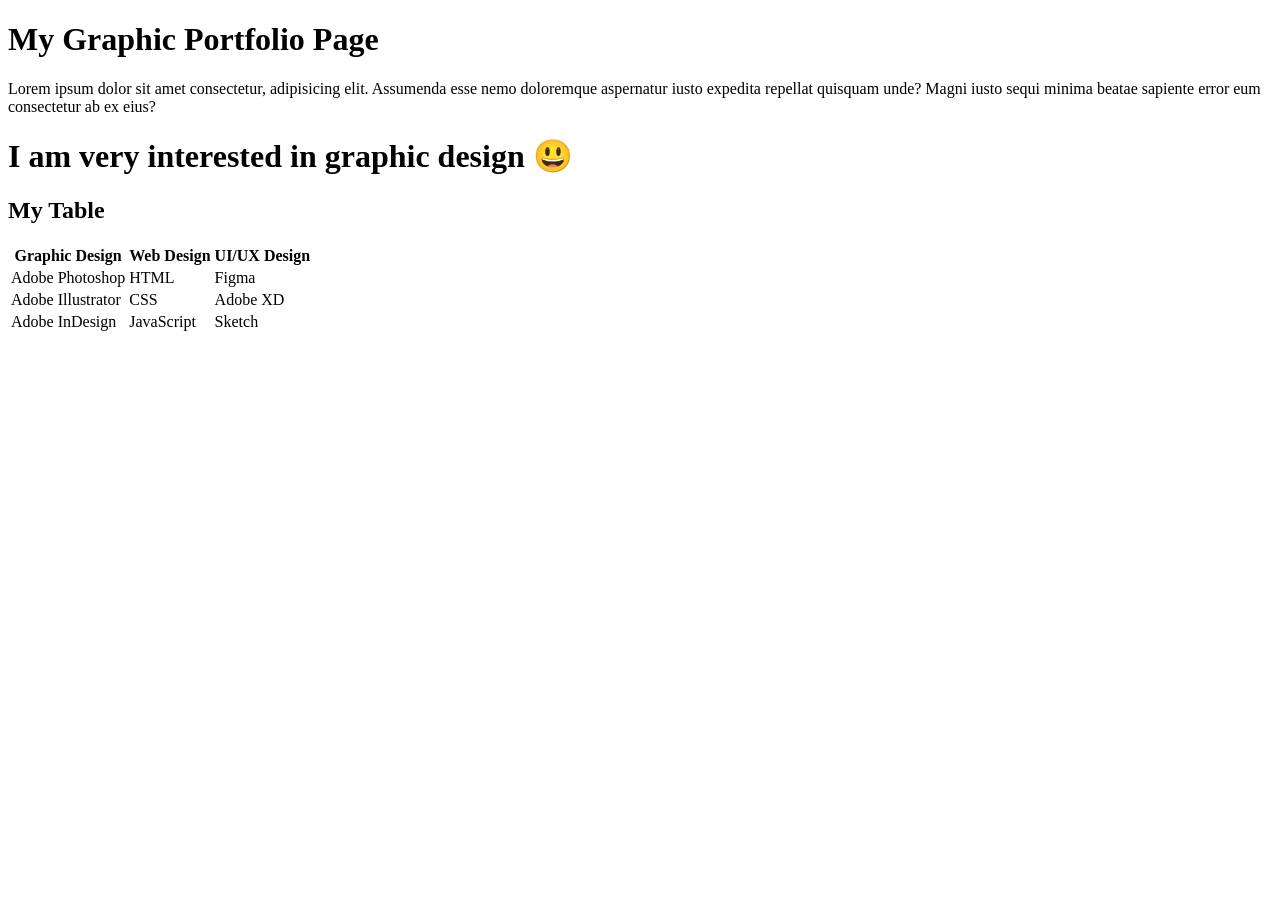
<file: index.html>
<!doctype html>
<html lang="en">
  <head>
    <meta charset="UTF-8" />
    <meta name="viewport" content="width=device-width, initial-scale=1.0" />
    <title>Basics of HTML</title>
  </head>
  <body>
    <h1>My Graphic Portfolio Page</h1>
    <p>
      Lorem ipsum dolor sit amet consectetur, adipisicing elit. Assumenda esse
      nemo doloremque aspernatur iusto expedita repellat quisquam unde? Magni
      iusto sequi minima beatae sapiente error eum consectetur ab ex eius?
    </p>
    <!-- <img src="images/Church Flyer Design Idea.jpeg" alt="Church Flyer Design Idea">

    <h1>Flyer Design Ideas</h1>
    <p>
      Lorem, ipsum dolor sit amet consectetur adipisicing elit. Necessitatibus, nostrum? Molestiae voluptatibus quia necessitatibus iusto. Quod provident amet quia consectetur ex eum reprehenderit officiis voluptatum delectus, sit culpa odit cumque?
      Animi reiciendis nihil ab excepturi obcaecati dolores, possimus et autem repellat quam ipsam! Quaerat nulla natus, a vitae quisquam dolore, voluptatum, numquam consequuntur ad ab hic voluptatibus consequatur quas. Libero?
      Expedita maiores libero maxime reprehenderit laborum possimus, culpa sint inventore quasi adipisci esse assumenda natus est fugit? Quaerat recusandae, aliquam, cumque dolore fuga, pariatur impedit quam consectetur excepturi voluptas numquam.
      Sequi itaque ab, sit cum magnam beatae optio vitae repellat necessitatibus reiciendis quibusdam similique, amet sint nobis suscipit odio a explicabo. Explicabo adipisci molestias, nulla totam beatae maiores quos? Quasi.
      Adipisci vero dolor dolorum omnis sint similique praesentium tempore cumque quos architecto, non corporis excepturi necessitatibus consequatur aspernatur maxime rerum iste ratione numquam provident dicta odio. A ad atque nesciunt.
    </p>
    <img src="images/Church Flyer Design.jpeg" alt="Church Flyer Design Idea 2">
    <img src="images/Church Flyer design.jpeg" alt="Church Flyer Design Idea 3">
     -->

     <h1>I am very interested in graphic design &#128515; </h1>
     <h2>My Table </h2>

      <table>
          <tr>
            <th>Graphic Design</th>
            <th>Web Design</th>
            <th>UI/UX Design</th>
          </tr>
          <tr>
            <td>Adobe Photoshop</td>
            <td>HTML</td>
            <td>Figma</td>
          </tr>
          <tr>
            <td>Adobe Illustrator</td>
            <td>CSS</td>
            <td>Adobe XD</td>
          </tr>
          <tr>
            <td>Adobe InDesign</td>
            <td>JavaScript</td>
            <td>Sketch</td>
          </tr>
        </table>
  </body>
</html>
</file>
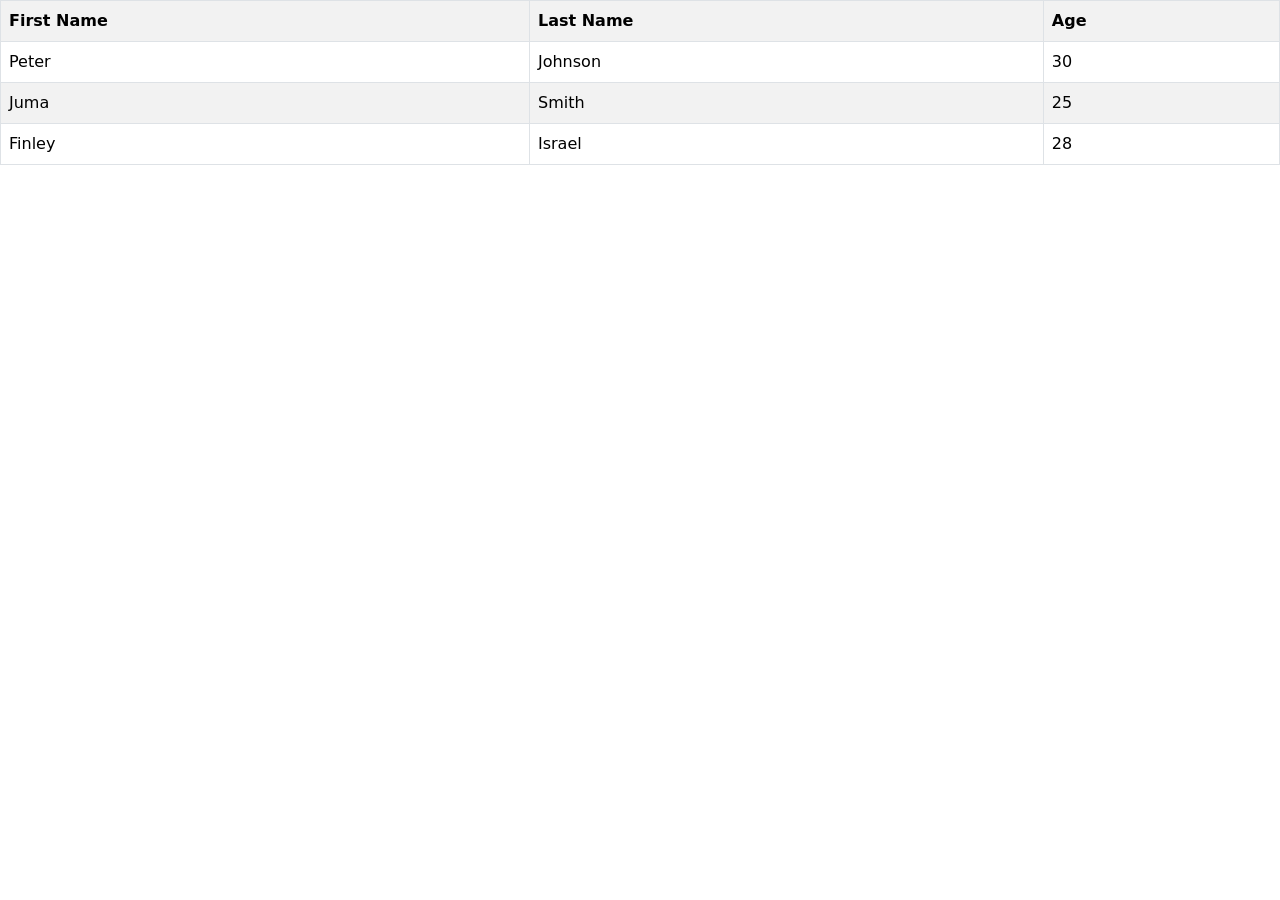
<file: bootstrap.html>
<!DOCTYPE html>
<html lang="en">
<head>
    <meta charset="UTF-8">
    <meta name="viewport" content="width=device-width, initial-scale=1.0">
    <title>Bootstrap Intro</title>
    <link href="https://cdn.jsdelivr.net/npm/bootstrap@5.3.8/dist/css/bootstrap.min.css" rel="stylesheet">
</head>
<body>
    <!-- <h1 class="text-center text-danger">Lorem ipsum, dolor sit amet consectetur adipisicing.</h1>
    <p class="text-center">Lorem ipsum dolor sit, amet consectetur adipisicing elit. Corrupti vel placeat blanditiis eveniet quasi, voluptatibus debitis et sapiente totam neque sed perferendis fuga? Sunt omnis expedita deserunt cumque, quibusdam dicta!</p> -->

    <!-- Tables -->
  <table class="table table-striped table-hover table-bordered">
    <tr>
        <th>First Name</th>
        <th>Last Name</th>
        <th>Age</th>
    </tr>
    <tr>
        <td>Peter</td>
        <td>Johnson</td>
        <td>30</td>
    </tr>
    <tr>
        <td>Juma</td>
        <td>Smith</td>
        <td>25</td>
    </tr>
    <tr>
        <td>Finley</td>
        <td>Israel</td>
        <td>28</td>
    </tr>
  </table>
</html>
</file>
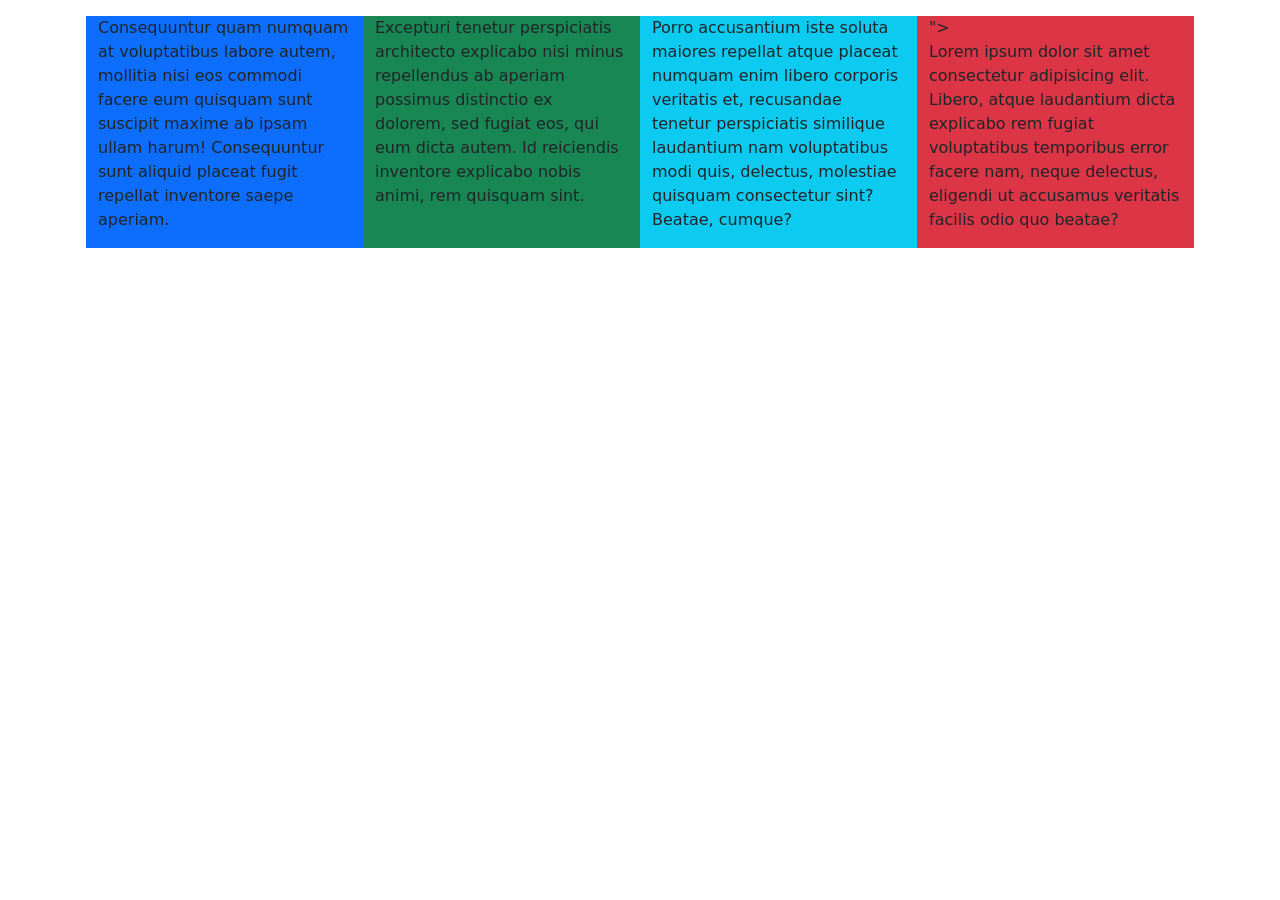
<file: bs_grid.html>
<!doctype html>
<html lang="en">
  <head>
    <meta charset="UTF-8" />
    <meta name="viewport" content="width=device-width, initial-scale=1.0" />
    <title>Bootstrap Grid</title>
    <link
      href="https://cdn.jsdelivr.net/npm/bootstrap@5.3.8/dist/css/bootstrap.min.css"
      rel="stylesheet"
    />
  </head>
  <body>
    <!-- container -->
    <!-- .row -->
    <!-- .col -->
    <div class="container d-none" >
      <div class="row">
        <div class="col-sm-4 col-md-8 border">
          <p>
            Lorem ipsum dolor sit amet consectetur adipisicing elit. Possimus
            enim aut ex dolorum quidem, ducimus ipsa reprehenderit delectus ad?
            Inventore, exercitationem omnis. Beatae, voluptas quo repellat
            nesciunt pariatur esse? Rem.
          </p>
        </div>
        <div class="col-sm-8 col-md-4 border">
          <p>
            Lorem ipsum dolor sit amet consectetur adipisicing elit. Similique
            qui corrupti magnam fugiat nulla soluta exercitationem excepturi
            iure aspernatur? Pariatur ut, fugit totam nihil distinctio labore
            tempora incidunt laudantium culpa!
          </p>
        </div>
      </div>
    </div>
    <div class="container d-none">
        <div class="row">
            <div class="col-sm-6 col-md-4 border border-danger">
                <p>Lorem, ipsum dolor sit amet consectetur adipisicing elit. Eaque nihil quaerat est consequatur consequuntur commodi iste delectus, ipsum cum quibusdam architecto debitis incidunt, asperiores expedita sequi et? Placeat, ullam recusandae?</p>
            </div>
            <div class="col-sm-6 col-md-4 border border-primary">
                <p>Saepe exercitationem illo nam minus, iste repellat, sed vero perspiciatis adipisci accusamus repellendus nihil cum. Ratione, alias quas deserunt minima, ipsa dolores corrupti vel voluptate nam, laboriosam error molestiae accusamus.</p>
            </div>
            <div class="col-sm-12 col-md-4 border border-success">
                <p>Impedit porro delectus doloribus quaerat, explicabo fugiat amet libero ipsum sapiente illo quae asperiores eius odit. Quod culpa beatae, dicta, ex voluptates quos ea voluptatum sunt sed, fuga necessitatibus dolores.</p>
            </div>
        </div>
    </div>
    <div class="container d-none">
        <div class="row bg-primary p-5 justify-content-center">
            <div class="col-7 border border-white">
                <p class="text-white">Lorem ipsum dolor sit amet, consectetur adipisicing elit. Sit omnis necessitatibus consectetur ipsum perspiciatis cumque fugiat corporis commodi. Consectetur illo reprehenderit saepe atque placeat error fuga molestias enim laborum sunt.</p>
            </div>
        </div>
    </div>
    <div class="container">
        <!-- rearranging columns -->
         <div class="row p-3">
            <div class="col-md-3 bg-danger order-sm-4"> ">
                <p>Lorem ipsum dolor sit amet consectetur adipisicing elit. Libero, atque laudantium dicta explicabo rem fugiat voluptatibus temporibus error facere nam, neque delectus, eligendi ut accusamus veritatis facilis odio quo beatae?</p>
            </div>
            <div class="col-md-3 bg-primary order-sm-1">
                <p>Consequuntur quam numquam at voluptatibus labore autem, mollitia nisi eos commodi facere eum quisquam sunt suscipit maxime ab ipsam ullam harum! Consequuntur sunt aliquid placeat fugit repellat inventore saepe aperiam.</p>
            </div>
            <div class="col-md-3 bg-success order-sm-2">
                <p>Excepturi tenetur perspiciatis architecto explicabo nisi minus repellendus ab aperiam possimus distinctio ex dolorem, sed fugiat eos, qui eum dicta autem. Id reiciendis inventore explicabo nobis animi, rem quisquam sint.</p>
            </div>
            <div class="col-md-3 bg-info order-sm-3">
                <p>Porro accusantium iste soluta maiores repellat atque placeat numquam enim libero corporis veritatis et, recusandae tenetur perspiciatis similique laudantium nam voluptatibus modi quis, delectus, molestiae quisquam consectetur sint? Beatae, cumque?</p>
            </div>
         </div>
    </div>
  </body>
</html>
</file>
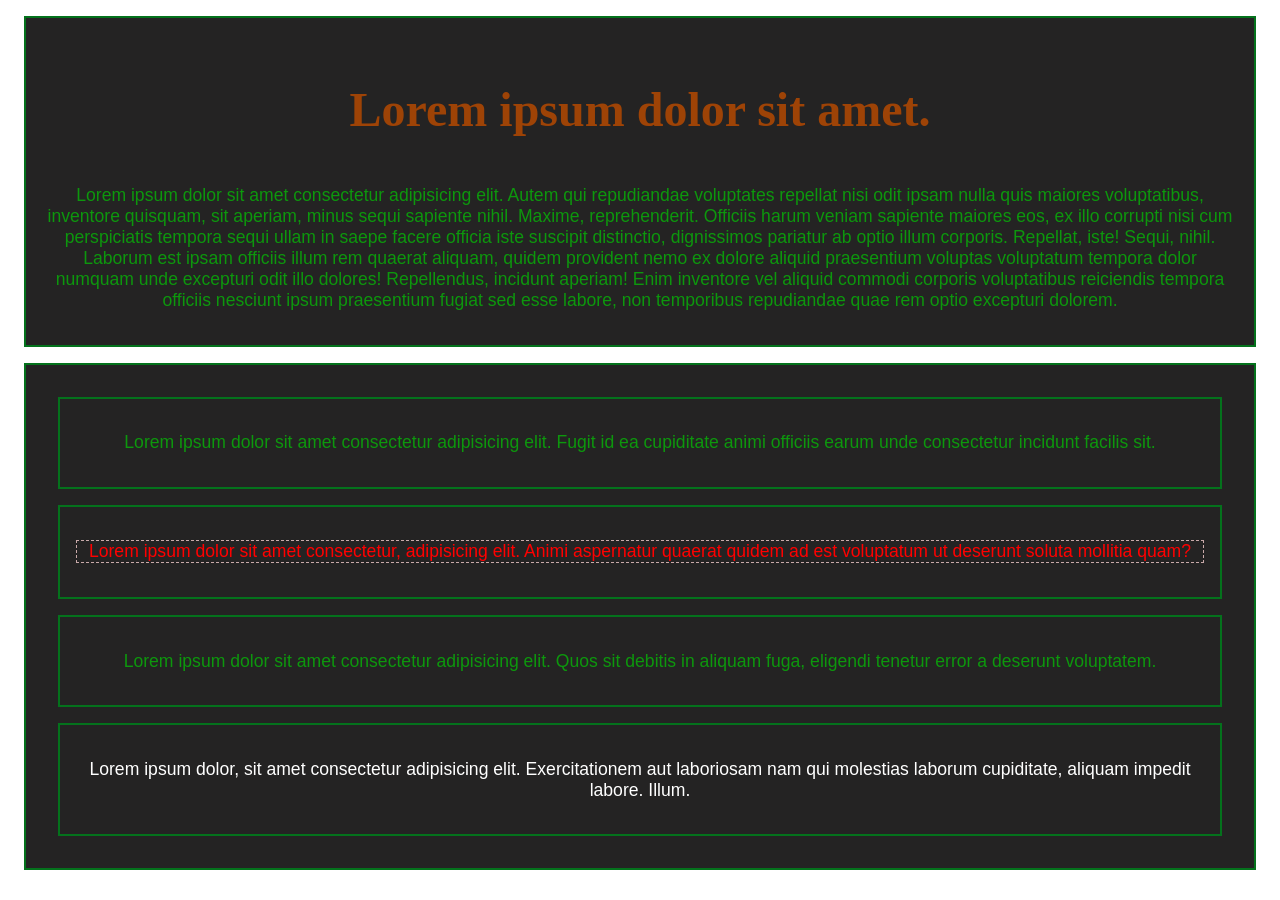
<file: divs.html>
<!doctype html>
<html lang="en">
  <head>
    <meta charset="UTF-8" />
    <meta name="viewport" content="width=device-width, initial-scale=1.0" />
    <title>DIV</title>
    <style>
      div {
        background: #242323;
        padding: 16px;
        margin: 16px;
        border: 2px solid rgb(4, 114, 28);
      }
      h3 {
        color: #9e4306;
        text-align: center;
        font-family: "Butterfly Kids", cursive;
        font-size: 3rem;
      }
      p {
        color: #0d970d;
        text-align: center;
        font-family: "Andika", Sans-serif;
        font-size: 1.1rem;
      }

      .text-danger {
        color: red;
      }
      .text-success {
        color: white;
      }
      .fancy-border{
        border: 1px dashed #c9a9a9;
      }
    </style>
  </head>
  <body>
    <div>
      <h3>Lorem ipsum dolor sit amet.</h3>
      <p>
        Lorem ipsum dolor sit amet consectetur adipisicing elit. Autem qui
        repudiandae voluptates repellat nisi odit ipsam nulla quis maiores
        voluptatibus, inventore quisquam, sit aperiam, minus sequi sapiente
        nihil. Maxime, reprehenderit. Officiis harum veniam sapiente maiores
        eos, ex illo corrupti nisi cum perspiciatis tempora sequi ullam in saepe
        facere officia iste suscipit distinctio, dignissimos pariatur ab optio
        illum corporis. Repellat, iste! Sequi, nihil. Laborum est ipsam officiis
        illum rem quaerat aliquam, quidem provident nemo ex dolore aliquid
        praesentium voluptas voluptatum tempora dolor numquam unde excepturi
        odit illo dolores! Repellendus, incidunt aperiam! Enim inventore vel
        aliquid commodi corporis voluptatibus reiciendis tempora officiis
        nesciunt ipsum praesentium fugiat sed esse labore, non temporibus
        repudiandae quae rem optio excepturi dolorem. 
      </p>
    </div>
    <div>
      <div>
        <p>
          Lorem ipsum dolor sit amet consectetur adipisicing elit. Fugit id ea
          cupiditate animi officiis earum unde consectetur incidunt facilis sit.
        </p>
      </div>
      <div>
        <p class="text-danger fancy-border">
          Lorem ipsum dolor sit amet consectetur, adipisicing elit. Animi
          aspernatur quaerat quidem ad est voluptatum ut deserunt soluta
          mollitia quam?
        </p>
      </div>
      <div>
        <p>
          Lorem ipsum dolor sit amet consectetur adipisicing elit. Quos sit
          debitis in aliquam fuga, eligendi tenetur error a deserunt voluptatem.
        </p>
      </div>
      <div>
        <p class="text-success">
          Lorem ipsum dolor, sit amet consectetur adipisicing elit.
          Exercitationem aut laboriosam nam qui molestias laborum cupiditate,
          aliquam impedit labore. Illum.
        </p>
      </div>
    </div>
  </body>
</html>
</file>
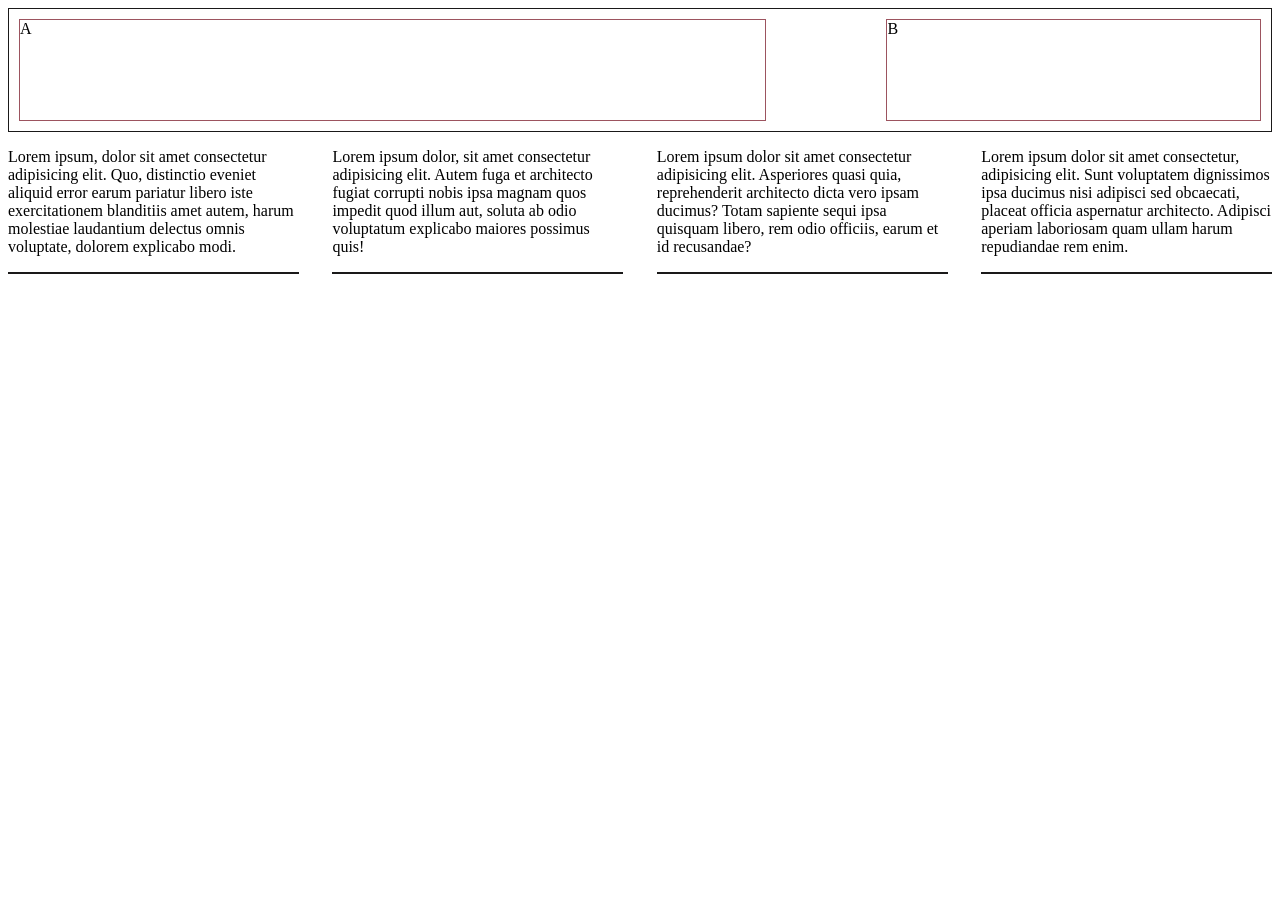
<file: flex.html>
<!doctype html>
<html lang="en">
  <head>
    <meta charset="UTF-8" />
    <meta name="viewport" content="width=device-width, initial-scale=1.0" />
    <title>CSS Flex</title>
    <style>
      .main-1 {
        border: 1px solid #1a1919;
        padding: 10px;
        display: flex;
        justify-content: space-between;
        
      }
      .smaller {
        border: 1px solid rgb(156, 83, 95);
        height: 100px;
        width: 45%;
        /* margin: auto; */
      }
      .big {
        width: 60%;
      }
      .small {
        width: 30%;
      }
      .container{
        display: flex;
        justify-content: space-between;
      }
      .content-1{
        width: 23%;
        border-bottom: 2px solid #1a1919;
      }
    </style>
  </head>
  <body>

    <!-- setup username and email -->
     <!-- git config --global user.name "dev-7ohnson" -->
      <!-- git config --global user.email "bulumapeter982@gmail.com" -->
       <!-- git commit -m "HTML AND CSS" -->
        <!-- git remote add origin https://github.com/dev-7ohnson/intro_web.git
git branch -M main
git push -u origin main -->
<!-- git push -u origin master -->

    <div class="main-1">
      <div class="smaller big">A</div>
      <div class="smaller small">B</div>
    </div>

    <div class="container">
      <div class="content-1">
        <p>
          Lorem ipsum, dolor sit amet consectetur adipisicing elit. Quo,
          distinctio eveniet aliquid error earum pariatur libero iste
          exercitationem blanditiis amet autem, harum molestiae laudantium
          delectus omnis voluptate, dolorem explicabo modi.
        </p>
      </div>

      <div class="content-1">
        <p>
          Lorem ipsum dolor, sit amet consectetur adipisicing elit. Autem fuga
          et architecto fugiat corrupti nobis ipsa magnam quos impedit quod
          illum aut, soluta ab odio voluptatum explicabo maiores possimus quis!
        </p>
      </div>
      <div class="content-1">
        <p>
          Lorem ipsum dolor sit amet consectetur adipisicing elit. Asperiores
          quasi quia, reprehenderit architecto dicta vero ipsam ducimus? Totam
          sapiente sequi ipsa quisquam libero, rem odio officiis, earum et id
          recusandae?
        </p>
      </div>
      <div class="content-1">
        <p>
          Lorem ipsum dolor sit amet consectetur, adipisicing elit. Sunt
          voluptatem dignissimos ipsa ducimus nisi adipisci sed obcaecati,
          placeat officia aspernatur architecto. Adipisci aperiam laboriosam
          quam ullam harum repudiandae rem enim.
        </p>
      </div>
    </div>
    <!-- .content>(.s>p>lorem)*4 -->
  </body>
</html>
</file>
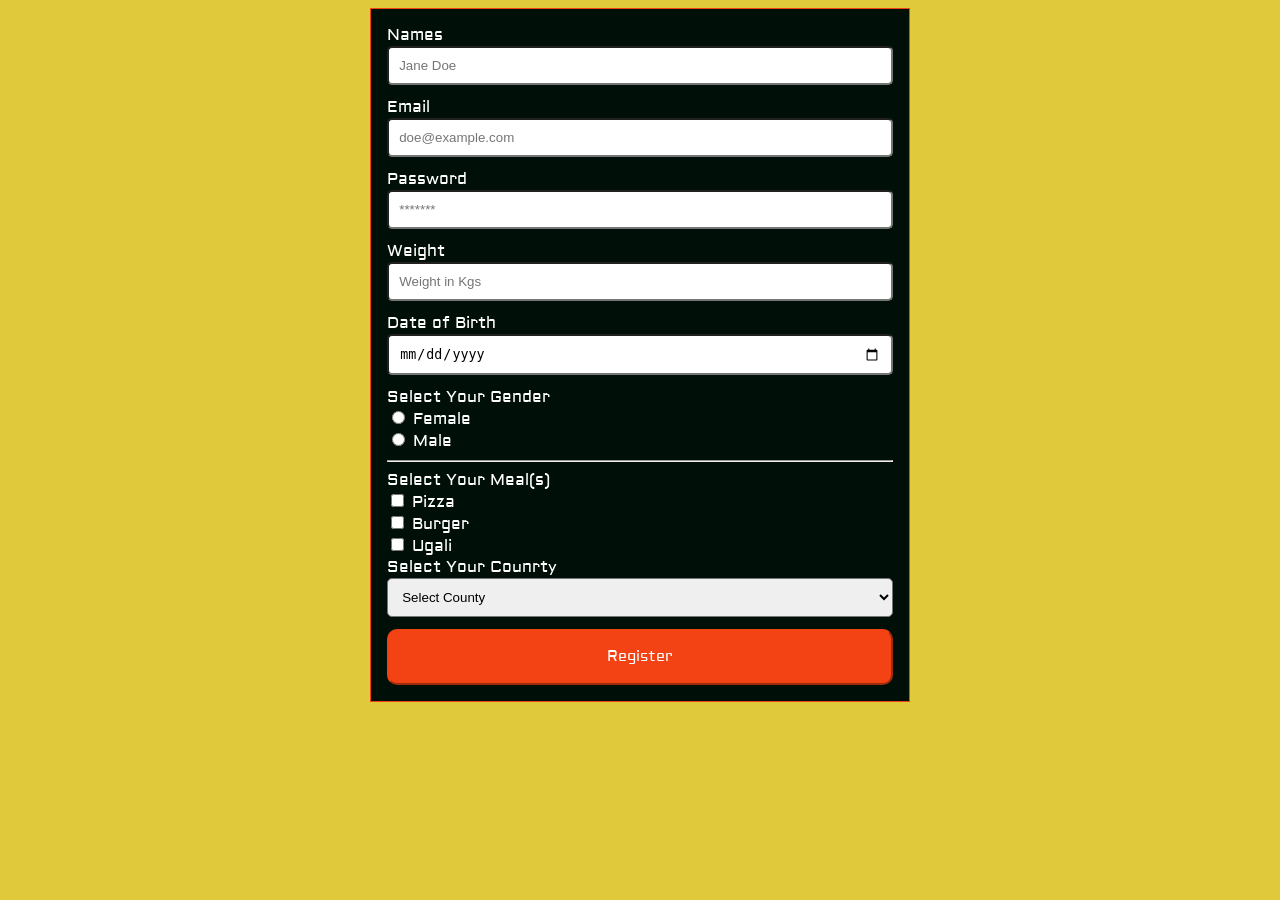
<file: forms.html>
<!doctype html>

<html lang="en">
  <head>
    <meta charset="UTF-8" />

    <meta name="viewport" content="width=device-width, initial-scale=1.0" />

    <title>Forms</title>
    <link rel="preconnect" href="https://fonts.googleapis.com" />
    <link rel="preconnect" href="https://fonts.googleapis.com" />
    <link rel="preconnect" href="https://fonts.gstatic.com" crossorigin />
    <link
      href="https://fonts.googleapis.com/css2?family=Aldrich&display=swap"
      rel="stylesheet"
    />

    <style>
      body {
        background: #e0ca3c;
        font-family: "Aldrich", sans-serif;
        font-weight: 400;
        font-style: normal;
      }
      form{
        width: 40%;
        border: 1px solid #F34213;
        padding: 16px;
        margin: auto;
        background: #000F08;
      }
      label{
        color: #ffffff;
      }
      .full-width{
        width: 100%;
        padding: 10px;
        box-sizing: border-box;
        margin-bottom: 12px;
        border-radius: 5px;
      }
      button{
        font-family: "Aldrich", sans-serif;
        font-size: 15px;
        width: 100%;
        background: #F34213;
        border-color: #F34213;
        padding: 16px;
        color: #ffffff;
        border-radius: 10px;
      }
    </style>
  </head>

  <body>
    <!-- text, email, password, number, date, radio, checkbox, select, submit -->

    <form>
      <label for="names">Names</label>

      <input
        type="text"
        required
        id="names"
        name="full_name"
        placeholder="Jane Doe"
        class="full-width"
      />

      <br />

      <label for="email">Email</label>

      <input
        type="email"
        required
        id="email"
        name="email"
        placeholder="doe@example.com"
        class="full-width"
      />

      <br />

      <label for="pass">Password</label>

      <input
        type="password"
        required
        id="pass"
        name="pass"
        placeholder="*******"
        class="full-width"
      />

      <br />

      <label for="weight">Weight</label>

      <input
        type="number"
        min="30"
        max="250"
        step="0.01"
        required
        id="weight"
        name="weight"
        placeholder="Weight in Kgs"
        class="full-width"
      />

      <br />

      <label for="dob">Date of Birth</label>

      <input
        type="date"
        min="1940-01-01"
        max="2008-12-31"
        required
        id="dob"
        name="dob"
        class="full-width"
      />

      <!-- name must be the same for radio buttons -->

      <br />

      <label>Select Your Gender</label><br>

      <input type="radio" id="m" name="gender" value="F" />

      <label for="m">Female</label>

      <br />

      <input type="radio" id="f" name="gender" value="M" />

      <label for="f">Male</label>

      <hr />
       <label>Select Your Meal(s)</label>
       <br>
      <input type="checkbox" id="x" name="food" value="P001" />

      <label for="x">Pizza</label>

      <br />

      <input type="checkbox" id="y" name="food" />

      <label for="y">Burger</label>

      <br />

      <input type="checkbox" id="z" name="food" />

      <label for="z">Ugali</label>

      <!-- <p>Lorem ipsum dolor sit amet</p> -->

      <br />

      <label>Select Your Counrty</label>

      <select class="full-width">
        <option>Select County</option>

        <option value="1">Mombasa</option>

        <option value="2">Nairobi</option>

        <option value="3">Nyeri</option>

        <option value="4">Kisumu</option>

        <option value="5">Kisii</option>
      </select>

      <br />

      <button>Register</button>
    </form>
  </body>
</html>
</file>
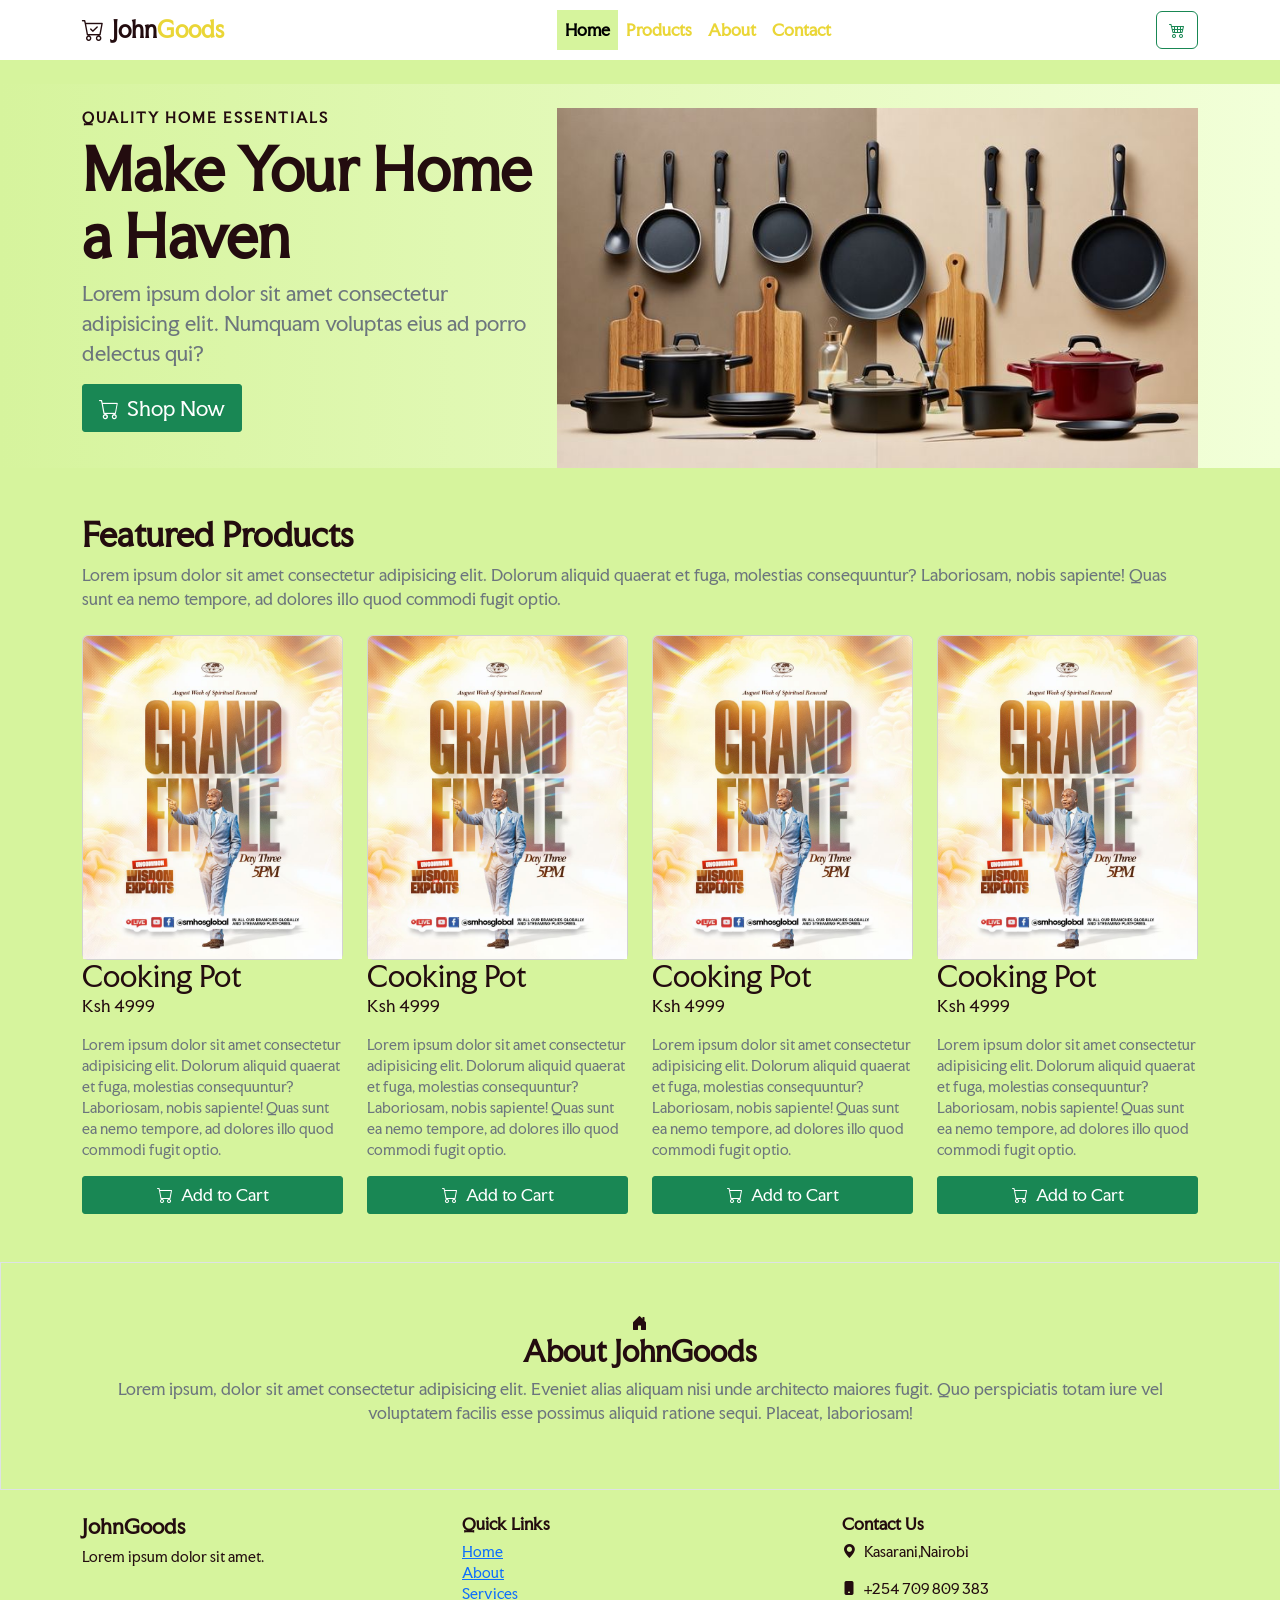
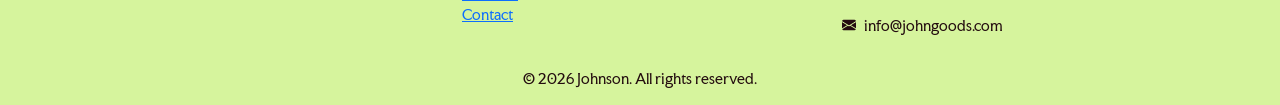
<file: full_page.html>
<!doctype html>
<html lang="en">
  <head>
    <meta charset="UTF-8" />
    <meta name="viewport" content="width=device-width, initial-scale=1.0" />
    <title>Full page</title>
    <link
      href="https://cdn.jsdelivr.net/npm/bootstrap@5.3.8/dist/css/bootstrap.min.css"
      rel="stylesheet"
    />
    <link
      rel="stylesheet"
      href="https://cdn.jsdelivr.net/npm/bootstrap-icons@1.13.2/font/bootstrap-icons.min.css"
    />
    <link rel="stylesheet" href="css/fullpage.css">
  </head>
  <body>
       <!-- Navigation Bar -->
      <nav class="navbar navbar-expand-sm bg-white mb-5">
        <div class="container">
            <a class="navbar-brand fw-bold" href="#"><i class="bi bi-cart-check me-2"></i>John<span id="goods">Goods</span></a>
            <button class="navbar-toggler" type="button" data-bs-toggle="collapse" data-bs-target="#collapsibleNavbar">
                <span class="navbar-toggler-icon"></span>
            </button>
            <div class="collapse navbar-collapse" id="collapsibleNavbar">
                <ul class="navbar-nav mx-auto">
                    <li class="nav-item">
                        <a class="nav-link active" href="#">Home</a>
                    </li>
                    <li class="nav-item">
                        <a class="nav-link" href="#">Products</a>
                    </li>
                  
                    <li class="nav-item">
                        <a class="nav-link" href="#">About</a>
                    </li>

                    <li class="nav-item">
                        <a class="nav-link" href="#">Contact</a>
                    </li>
                </ul>

                <a href="#" class="btn btn-outline-success"><i class="bi bi-cart4"></i></a>
            </div>
        </div>
    </nav>
    <!-- Header Section -->
    <header class="hero">
      <div class="container">
        <div class="row g-4">
          <div class="col-md-5">
            <p class="text-uppercase fw-bold mb-2 small-heading">Quality Home Essentials</p>
            <h1 class="display-4 fw-bold">Make Your Home a Haven</h1>
            <p class="text-secondary lead">
              Lorem ipsum dolor sit amet consectetur adipisicing elit. Numquam
              voluptas eius ad porro delectus qui?
            </p>
            <a href="#" class="btn btn-success btn-lg"
              ><i class="bi bi-cart me-2"></i>Shop Now</a
            >
          </div>
          <div class="col-md-7">
            <img src="images/_.jpeg" class="img-fluid hero-image" alt="" />
          </div>
        </div>
      </div>
    </header>
    <!-- Main Section -->
    <main>
      <section class="product-section py-5">
        <div class="container">
          <div class="section-heading mb-4">
            <h2 class="fw-bold">Featured Products</h2>
            <p class="text-secondary">
              Lorem ipsum dolor sit amet consectetur adipisicing elit. Dolorum
              aliquid quaerat et fuga, molestias consequuntur? Laboriosam, nobis
              sapiente! Quas sunt ea nemo tempore, ad dolores illo quod commodi
              fugit optio.
            </p>
          </div>
          <div class="row g-4">
            <div class=" col-sm-6 col-md-3">
              <div class="card">
                <img
                  src="images/Church Flyer Design.jpeg"
                  class="card-img-top"
                  alt="Product 1"
                />
              </div>
              <div class="card-body">
                <h3 class="card-title">Cooking Pot</h3>
                <p>Ksh 4999</p>
                <p class="card-text text-secondary small">
                  Lorem ipsum dolor sit amet consectetur adipisicing elit.
                  Dolorum aliquid quaerat et fuga, molestias consequuntur?
                  Laboriosam, nobis sapiente! Quas sunt ea nemo tempore, ad
                  dolores illo quod commodi fugit optio.
                </p>
                <button class="btn btn-success w-100">
                  <i class="bi bi-cart me-2"></i>Add to Cart
                </button>
              </div>
            </div>
            <div class=" col-sm-6 col-md-3">
              <div class="card">
                <img
                  src="images/Church Flyer Design.jpeg"
                  class="card-img-top"
                  alt="Product 1"
                />
              </div>
              <div class="card-body">
                <h3 class="card-title">Cooking Pot</h3>
                <p>Ksh 4999</p>
                <p class="card-text text-secondary small">
                  Lorem ipsum dolor sit amet consectetur adipisicing elit.
                  Dolorum aliquid quaerat et fuga, molestias consequuntur?
                  Laboriosam, nobis sapiente! Quas sunt ea nemo tempore, ad
                  dolores illo quod commodi fugit optio.
                </p>
                <button class="btn btn-success w-100">
                  <i class="bi bi-cart me-2"></i>Add to Cart
                </button>
              </div>
            </div>
            <div class=" col-sm-6 col-md-3">
              <div class="card">
                <img
                  src="images/Church Flyer Design.jpeg"
                  class="card-img-top"
                  alt="Product 1"
                />
              </div>
              <div class="card-body">
                <h3 class="card-title">Cooking Pot</h3>
                <p>Ksh 4999</p>
                <p class="card-text text-secondary small">
                  Lorem ipsum dolor sit amet consectetur adipisicing elit.
                  Dolorum aliquid quaerat et fuga, molestias consequuntur?
                  Laboriosam, nobis sapiente! Quas sunt ea nemo tempore, ad
                  dolores illo quod commodi fugit optio.
                </p>
                <button class="btn btn-success w-100">
                  <i class="bi bi-cart me-2"></i>Add to Cart
                </button>
              </div>
            </div>
            <div class=" col-sm-6 col-md-3">
              <div class="card">
                <img
                  src="images/Church Flyer Design.jpeg"
                  class="card-img-top"
                  alt="Product 1"
                />
              </div>
              <div class="card-body">
                <h3 class="card-title">Cooking Pot</h3>
                <p>Ksh 4999</p>
                <p class="card-text text-secondary small">
                  Lorem ipsum dolor sit amet consectetur adipisicing elit.
                  Dolorum aliquid quaerat et fuga, molestias consequuntur?
                  Laboriosam, nobis sapiente! Quas sunt ea nemo tempore, ad
                  dolores illo quod commodi fugit optio.
                </p>
                <button class="btn btn-success w-100">
                  <i class="bi bi-cart me-2"></i>Add to Cart
                </button>
              </div>
            </div>
          </div>
        </div>
      </section>

      <!-- About Section -->
      <section class="about-section py-5 border">
        <div class="container text-center">
          <i class="bi bi-house-door-fill"></i>
          <h2 class="h3 fw-bold">About JohnGoods</h2>
          <p class="text-secondary">
            Lorem ipsum, dolor sit amet consectetur adipisicing elit. Eveniet
            alias aliquam nisi unde architecto maiores fugit. Quo perspiciatis
            totam iure vel voluptatem facilis esse possimus aliquid ratione
            sequi. Placeat, laboriosam!
          </p>
        </div>
      </section>
    </main>
    <!-- Footer -->
    <footer>
      <div class="container pt-4">
        <div class="row g-4">
          <div class="col-md-4">
            <h2 class="h5 fw-bold">JohnGoods</h2>
            <p class="small">Lorem ipsum dolor sit amet.</p>
          </div>
          <div class="col-md-4">
            <h3 class="h6 fw-bold">Quick Links</h3>
            <ul class="list-unstyled small">
              <li><a href="#">Home</a></li>
              <li><a href="#">About</a></li>
              <li><a href="#">Services</a></li>
              <li><a href="#">Contact</a></li>
            </ul>
          </div>
          <div class="col-md-4">
            <h3 class="h6 fw-bold">Contact Us</h3>
            <p class="small">
              <i class="bi bi-geo-alt-fill me-2"></i>Kasarani,Nairobi
            </p>
            <p class="small">
              <i class="bi bi-phone-fill me-2"></i>+254 709 809 383
            </p>
            <p class="small">
              <i class="bi bi-envelope-fill me-2"></i>info@johngoods.com
            </p>
          </div>
        </div>
      </div>
      <div class="copyright text-center py-3 small">
        <span>&copy; 2026 Johnson. All rights reserved.</span>
      </div>
    </footer>
    <script src="https://cdn.jsdelivr.net/npm/bootstrap@5.3.8/dist/js/bootstrap.bundle.min.js"></script>
  </body>
</html>
</file>
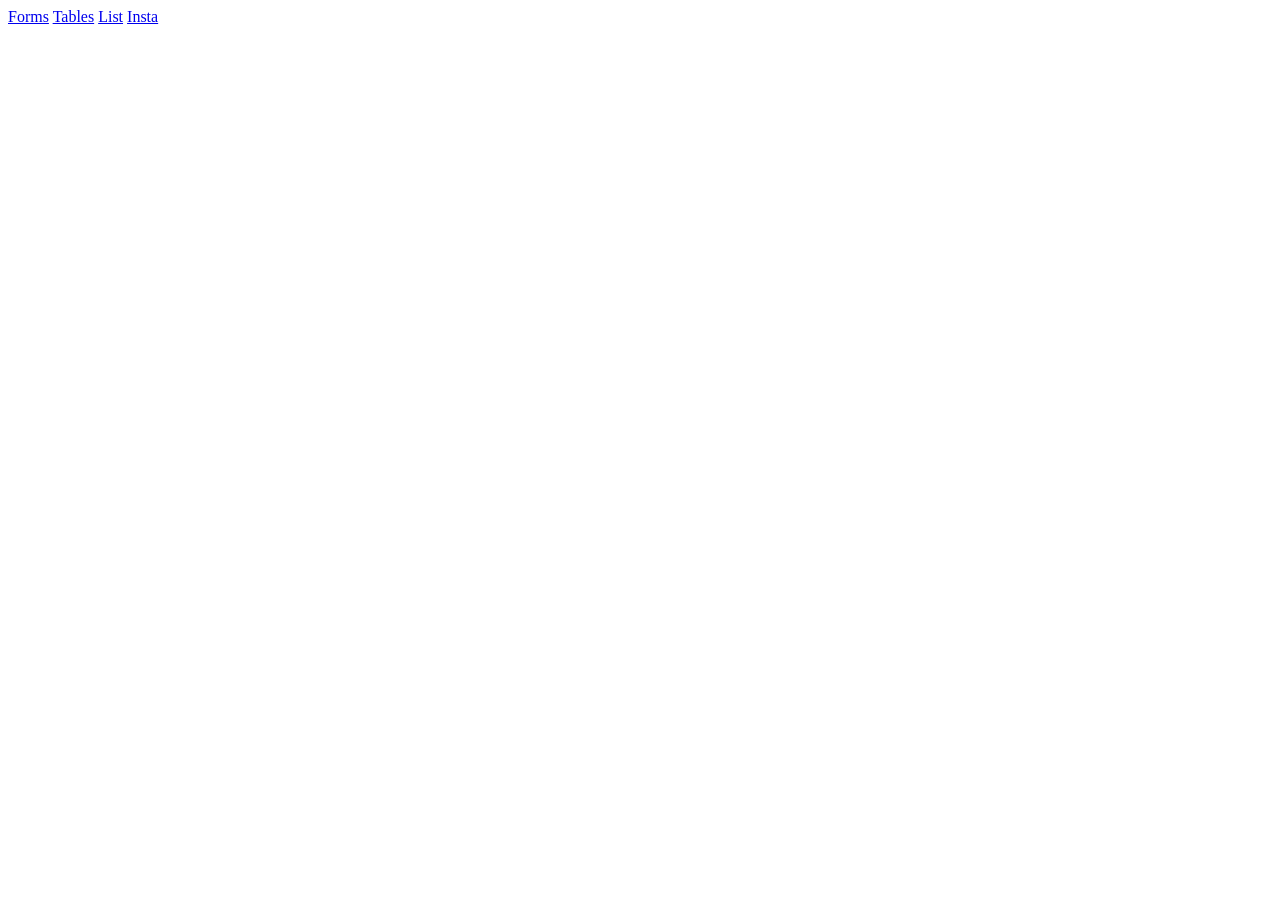
<file: links.html>
<!DOCTYPE html>
<html lang="en">
<head>
    <meta charset="UTF-8">
    <meta name="viewport" content="width=device-width, initial-scale=1.0">
    <title>Links or AnchorTags</title>
</head>
<body>
    <a href="forms.html">Forms</a>
    <a href="tables.html">Tables</a>
    <a href="list.html">List</a>


    <a href="https://www.w3schools.com/html/tryit.asp?filename=tryhtml_emoji_128515">Insta</a>
</body>
</html>
</file>
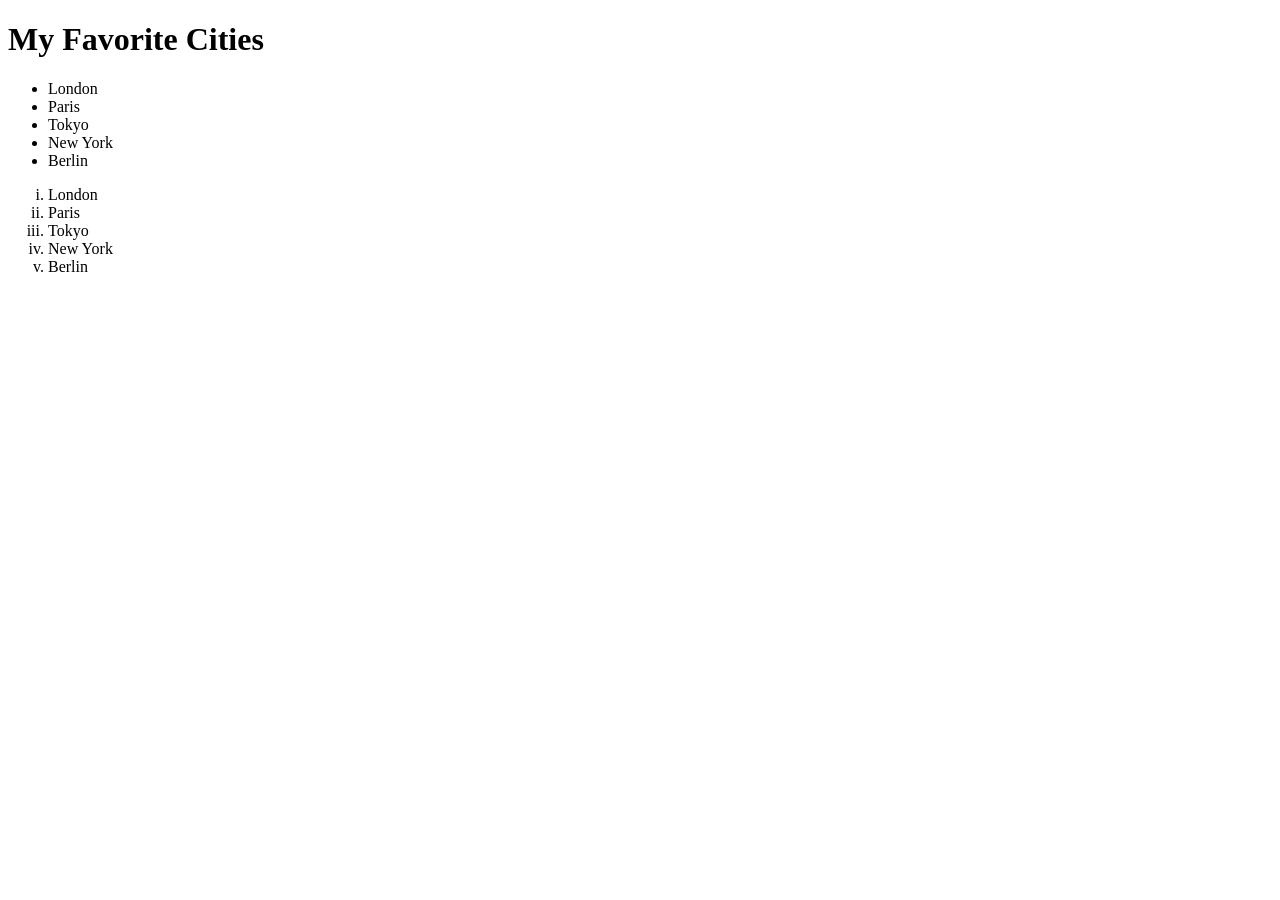
<file: list.html>
<!DOCTYPE html>
<html lang="en">
<head>
    <meta charset="UTF-8">
    <meta name="viewport" content="width=device-width, initial-scale=1.0">
    <title>Lists in HTML</title>
</head>
<body>
    <h1>My Favorite Cities</h1>
    <ul>
        <li>London</li>
        <li>Paris</li>
        <li>Tokyo</li>
        <li>New York</li>
        <li>Berlin</li>

    </ul>
    <ol type="i">
        <li>London</li>
        <li>Paris</li>
        <li>Tokyo</li>
        <li>New York</li>
        <li>Berlin</li>
    </ol>
</body>
</html>
</file>
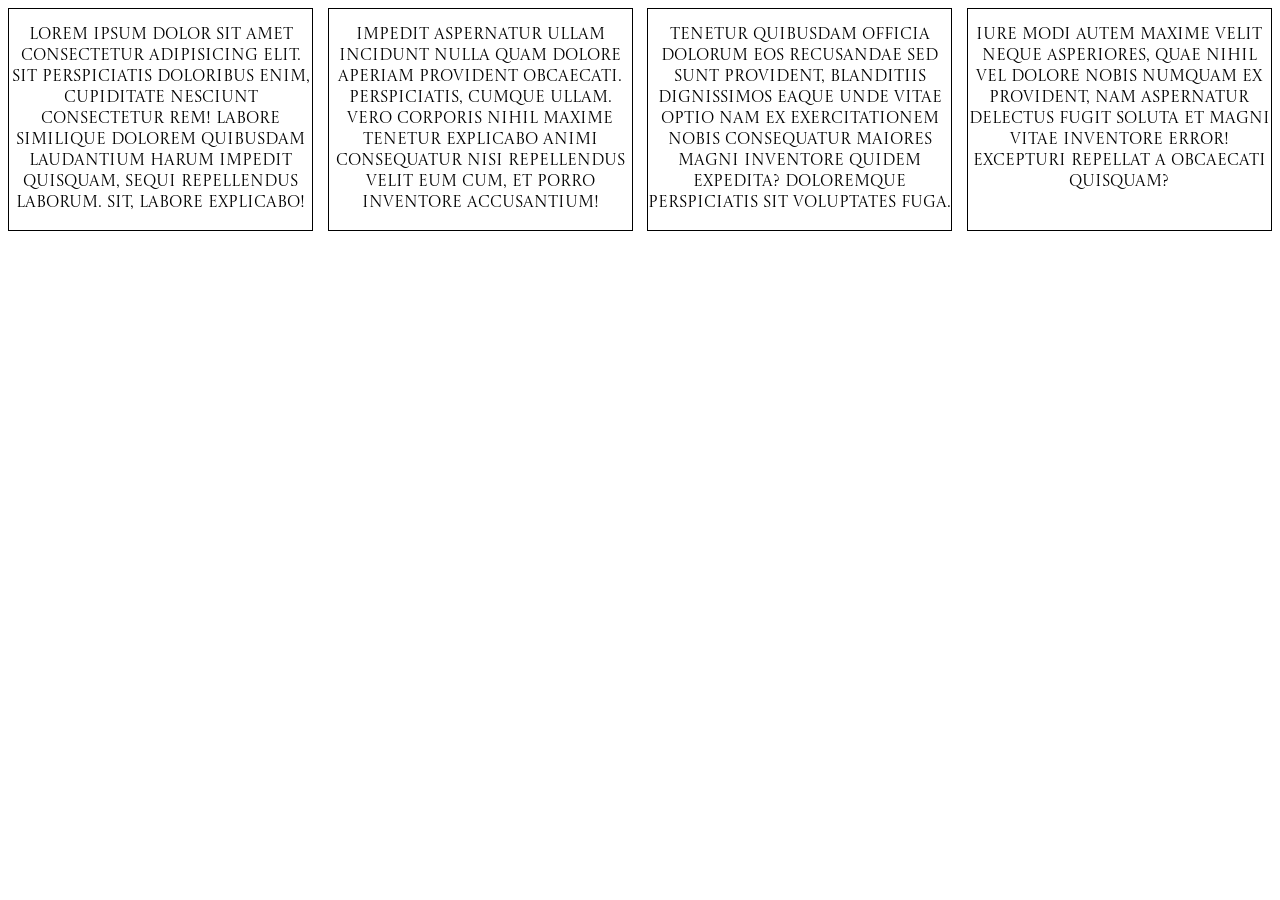
<file: responsive.html>
<!DOCTYPE html>
<html lang="en">
<head>
    <meta charset="UTF-8">
    <meta name="viewport" content="width=device-width, initial-scale=1.0">
    <title>Media Queries</title>
    <link rel="stylesheet" href="css/style.css">
    <!-- CDN online server -->
</head>
<body>

    <!-- emmet shortcuts -->
    <!-- .row>.col*4>p>lorem -->
    <div class="row">
        <div class="col">
            <p>Lorem ipsum dolor sit amet consectetur adipisicing elit. Sit perspiciatis doloribus enim, cupiditate nesciunt consectetur rem! Labore similique dolorem quibusdam laudantium harum impedit quisquam, sequi repellendus laborum. Sit, labore explicabo!</p>
        </div>
        <div class="col">
            <p>Impedit aspernatur ullam incidunt nulla quam dolore aperiam provident obcaecati. Perspiciatis, cumque ullam. Vero corporis nihil maxime tenetur explicabo animi consequatur nisi repellendus velit eum cum, et porro inventore accusantium!</p>
        </div>
        <div class="col">
            <p>Tenetur quibusdam officia dolorum eos recusandae sed sunt provident, blanditiis dignissimos eaque unde vitae optio nam ex exercitationem nobis consequatur maiores magni inventore quidem expedita? Doloremque perspiciatis sit voluptates fuga.</p>
        </div>
        <div class="col">
            <p>Iure modi autem maxime velit neque asperiores, quae nihil vel dolore nobis numquam ex provident, nam aspernatur delectus fugit soluta et magni vitae inventore error! Excepturi repellat a obcaecati quisquam?</p>
        </div>
    </div>
</body>
</html>
</file>
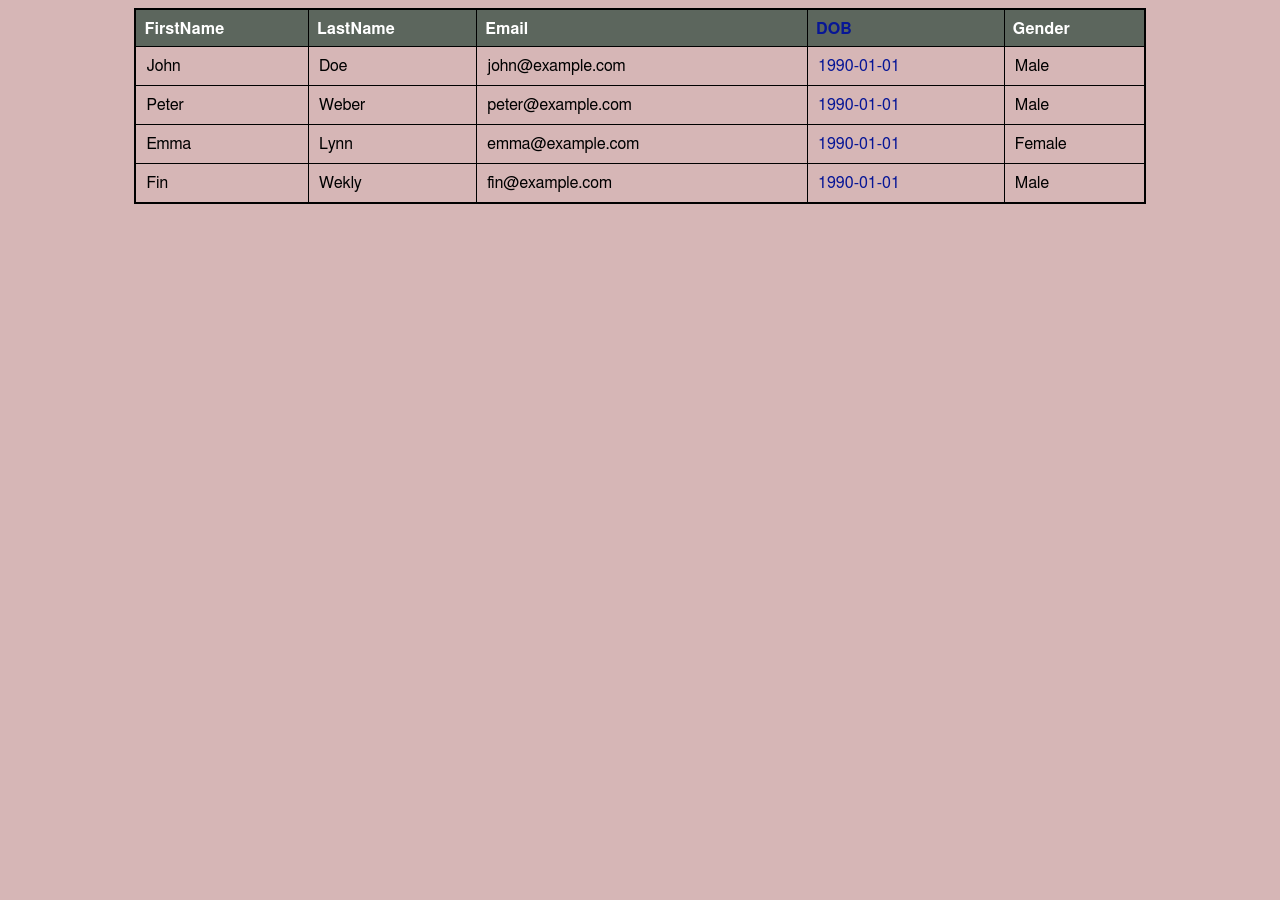
<file: tables.html>
<!DOCTYPE html>
<html lang="en">
<head>
    <meta charset="UTF-8">
    <meta name="viewport" content="width=device-width, initial-scale=1.0">
    <title>Tables</title>
    <style>
        body{
            background: #d6b6b6;
            font-family: FreeSans, sans-serif;
        }
        table{
            border: 2px solid black;
            border-collapse: collapse;
            width: 80%;
            margin:auto;

        }
        th{
            border: 1px solid black;
            padding-top: 10px;
            padding-bottom: 8px;
            text-align: left;
            background-color: #5c665d;
            color: white;
            padding-left: 8px;
        }
        td{
            border: 1px solid black;
            padding: 10px;

        }

        .dob-column{
            color: #071696;
        }
    </style>
</head>
<body>
    <table>
       <thead>
            <tr>
                <th>FirstName</th>
                <th>LastName</th>
                <th>Email</th>
                <th class="dob-column">DOB</th>
                <th>Gender</th>
            </tr>
        </thead>
        <tbody>
            <tr>
            <td>John</td>
            <td>Doe</td>
            <td>john@example.com</td>
            <td class="dob-column">1990-01-01</td>
            <td>Male</td>
            </tr>
              <tr>
            <td>Peter</td>
            <td>Weber</td>
            <td>peter@example.com</td>
            <td class="dob-column">1990-01-01</td>
            <td>Male</td>
            </tr>
              <tr>
            <td>Emma</td>
            <td>Lynn</td>
            <td>emma@example.com</td>
            <td class="dob-column">1990-01-01</td>
            <td>Female</td>
            </tr>
             <tr>
            <td>Fin</td>
            <td>Wekly</td>
            <td>fin@example.com</td>
            <td class="dob-column">1990-01-01</td>
            <td>Male</td>
            </tr>
        </tbody>

    </table>
</body>
</html>
</file>
<file: css/fullpage.css>
@import url('https://fonts.googleapis.com/css2?family=Faculty+Glyphic&display=swap');

/* font-family: "Faculty Glyphic", sans-serif;
  font-weight: 400;
  font-style: normal; */

:root{
    --primary-color: #d6f49d;
    --secondary-color: #EAD637;
    --brand-color:#230c0f;
    --my-padding: 16px;
    --my-ff: 'xyz';
}
body{
    font-family: "Faculty Glyphic", sans-serif;
    background-color: var(--primary-color);
    color: var(--brand-color);
}
.navbar-brand{
    color: var(--brand-color);
    font-size: 1.4rem;
}
#goods{
    color: var(--secondary-color);
}

.navbar-brand:hover{
    color: rgb(204, 8, 8);
}
.nav-link{
    color: var(--secondary-color);
    font-weight: 600;
}
.nav-link.active{
    background-color: var(--primary-color);
}
.nav-link:hover{
    background-color: var(--primary-color);
}
.btn-success{
    border-radius: 3px;
    transition: all 1s ease-in-out;
}
.btn-success:hover{
    background-color: var(--secondary-color);
    color: var(--brand-color);
}

.hero{
    background: linear-gradient(to right, #d6f49d, #f2ffd9)
}
.hero .small-heading{
    color: var(--brand-color);
    font-weight: 600;
    font-size: 0.85rem;
    letter-spacing: 2px;
}
</file>
<file: css/style.css>
@import url("https://fonts.googleapis.com/css2?family=Castoro+Titling&display=swap");
.row{
    display: flex;
    flex-wrap: wrap;
    justify-content: space-between;
}
.col{
    border: 1px solid black;
    width: 24%;
}
p{
    text-align: center;
    font-family: "Castoro Titling", serif;
}

/* media queries */

@media screen and (min-width: 768px) and (max-width: 1023px){
    p{
        color: rgb(223, 110, 110);
    }
    .col{
        width : 48%;
        margin-bottom: 12px;
    }
    
}
@media screen and (max-width: 767px){
    .col{
        width: 100%;
        margin-bottom: 12px;
    }
    p{
        color: #4a84fa;
    }
}
</file>
